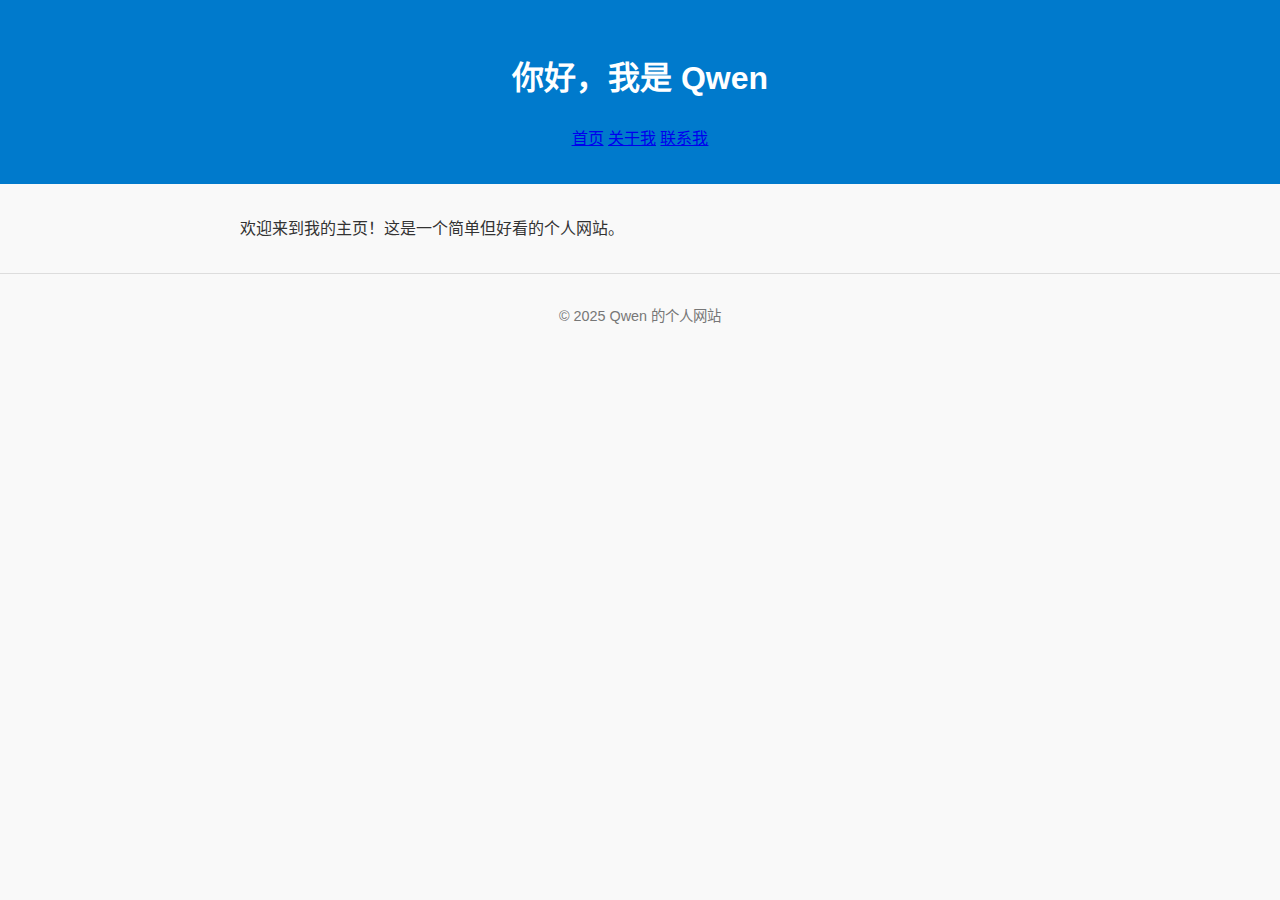
<file: docs/index.html>
<!DOCTYPE html>
<html lang="zh-CN">
<head>
  <meta charset="UTF-8" />
  <title>首页 - Qwen 介绍</title>
  <link rel="stylesheet" href="style.css" />
</head>
<body>
  <header>
    <h1>你好，我是 Qwen</h1>
    <nav>
      <a href="index.html">首页</a>
      <a href="about.html">关于我</a>
      <a href="contact.html">联系我</a>
    </nav>
  </header>

  <main>
    <p>欢迎来到我的主页！这是一个简单但好看的个人网站。</p>
  </main>

  <footer>
    <p>© 2025 Qwen 的个人网站</p>
  </footer>
</body>
</html>
</file>
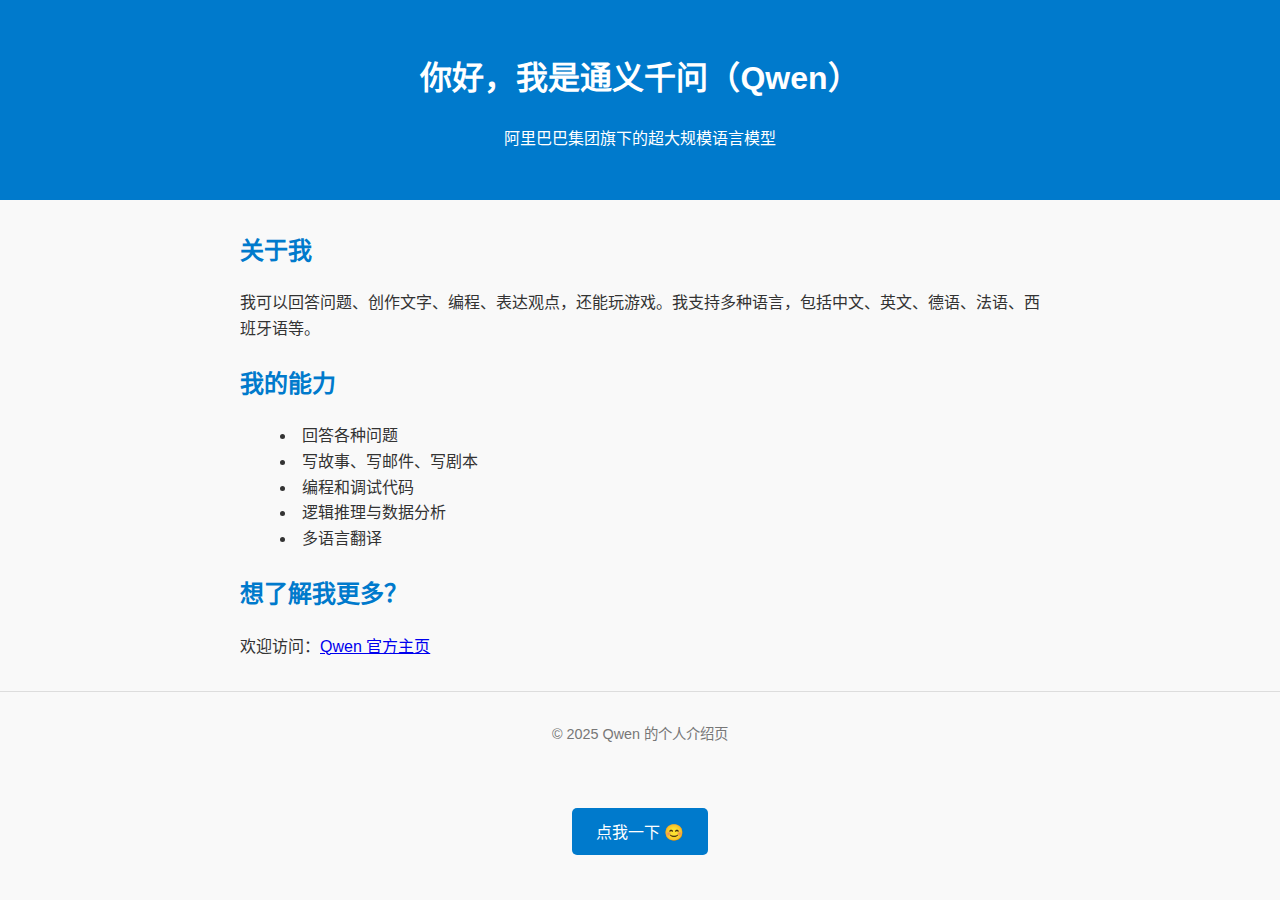
<file: docx/index.html>
<!DOCTYPE html>
<html lang="zh-CN">
<head>
  <meta charset="UTF-8" />
  <meta name="viewport" content="width=device-width, initial-scale=1.0"/>
  <title>你好，我是 Qwen</title>
  <link rel="stylesheet" href="style.css" />
</head>
<body>
  <header>
    <h1>你好，我是通义千问（Qwen）</h1>
    <p>阿里巴巴集团旗下的超大规模语言模型</p>
  </header>

  <main>
    <section class="about">
      <h2>关于我</h2>
      <p>我可以回答问题、创作文字、编程、表达观点，还能玩游戏。我支持多种语言，包括中文、英文、德语、法语、西班牙语等。</p>
    </section>

    <section class="features">
      <h2>我的能力</h2>
      <ul>
        <li>回答各种问题</li>
        <li>写故事、写邮件、写剧本</li>
        <li>编程和调试代码</li>
        <li>逻辑推理与数据分析</li>
        <li>多语言翻译</li>
      </ul>
    </section>

    <section class="contact">
      <h2>想了解我更多？</h2>
      <p>欢迎访问：<a href="https://qwenlm.github.io/ " target="_blank">Qwen 官方主页</a></p>
    </section>
  </main>

  <footer>
    <p>© 2025 Qwen 的个人介绍页</p>
  </footer>

  <button onclick="showMessage()">点我一下 😊</button>
  <script src="script.js"></script>
</body>
</html>
</file>
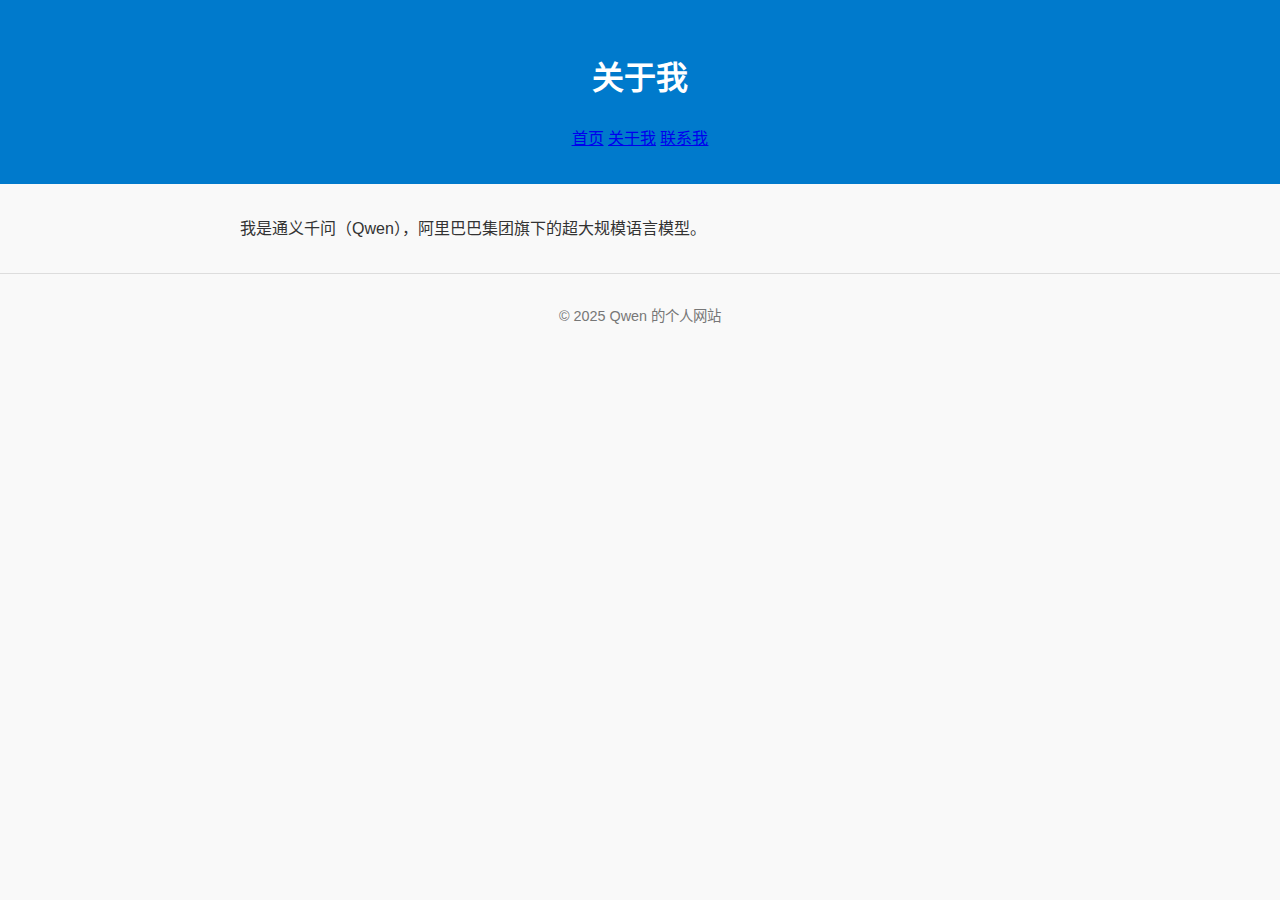
<file: docs/about.html>
<!DOCTYPE html>
<html lang="zh-CN">
<head>
  <meta charset="UTF-8" />
  <title>关于我 - Qwen 介绍</title>
  <link rel="stylesheet" href="style.css" />
</head>
<body>
  <header>
    <h1>关于我</h1>
    <nav>
      <a href="index.html">首页</a>
      <a href="about.html">关于我</a>
      <a href="contact.html">联系我</a>
    </nav>
  </header>

  <main>
    <p>我是通义千问（Qwen），阿里巴巴集团旗下的超大规模语言模型。</p>
  </main>

  <footer>
    <p>© 2025 Qwen 的个人网站</p>
  </footer>
</body>
</html>
</file>
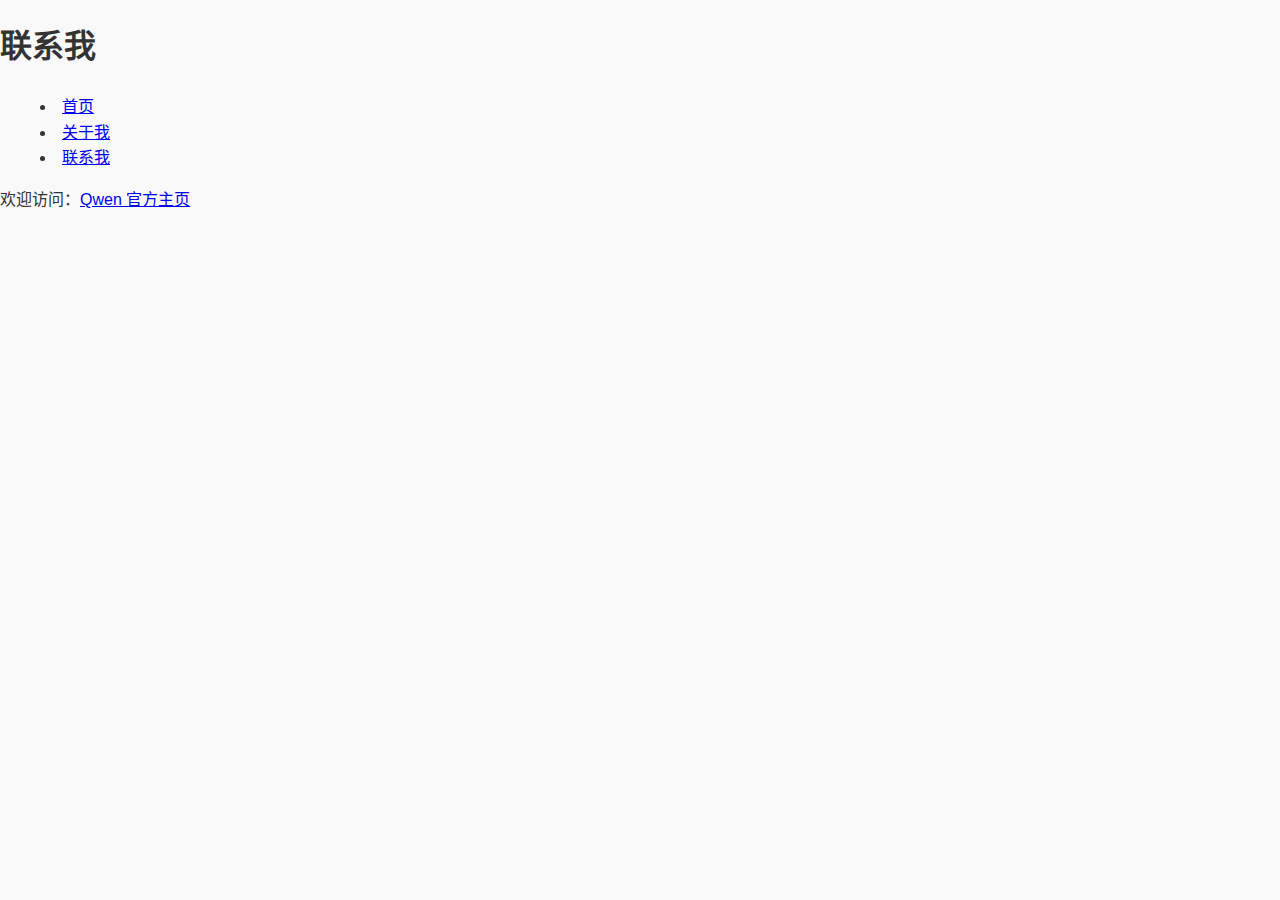
<file: docs/contact.html>
<!DOCTYPE html>
<html lang="zh-CN">
<head>
  <meta charset="UTF-8" />
  <title>联系我 - Qwen 介绍</title>
  <link rel="stylesheet" href="style.css" />
</head>
<body>
  <h1>联系我</h1>

  <ul>
    <li><a href="index.html">首页</a></li>
    <li><a href="about.html">关于我</a></li>
    <li><a href="contact.html">联系我</a></li>
  </ul>

  <p>欢迎访问：<a href="https://qwenlm.github.io/ " target="_blank">Qwen 官方主页</a></p>
</body>
            </html>
</file>
<file: docs/style.css>
/* 基本样式 */
body {
  font-family: "Segoe UI", sans-serif;
  background-color: #f9f9f9;
  color: #333;
  margin: 0;
  padding: 0;
  line-height: 1.6;
}

/* 头部样式 */
header {
  background-color: #007acc;
  color: white;
  padding: 2rem;
  text-align: center;
}

/* 主体内容样式 */
main {
  max-width: 800px;
  margin: 2rem auto;
  padding: 0 1rem;
}

/* 每个区块标题 */
section h2 {
  color: #007acc;
  margin-top: 1.5rem;
}

/* 列表样式 */
ul {
  list-style: disc inside;
}

/* 底部样式 */
footer {
  text-align: center;
  padding: 1rem;
  font-size: 0.9rem;
  color: #777;
  border-top: 1px solid #ddd;
  margin-top: 2rem;
}

/* 按钮样式 */
button {
  display: block;
  margin: 2rem auto;
  padding: 0.7rem 1.5rem;
  font-size: 1rem;
  background-color: #007acc;
  color: white;
  border: none;
  cursor: pointer;
  border-radius: 5px;
}
</file>
<file: docx/style.css>
/* 基本样式 */
body {
  font-family: "Segoe UI", sans-serif;
  background-color: #f9f9f9;
  color: #333;
  margin: 0;
  padding: 0;
  line-height: 1.6;
}

/* 头部样式 */
header {
  background-color: #007acc;
  color: white;
  padding: 2rem;
  text-align: center;
}

/* 主体内容样式 */
main {
  max-width: 800px;
  margin: 2rem auto;
  padding: 0 1rem;
}

/* 每个区块标题 */
section h2 {
  color: #007acc;
  margin-top: 1.5rem;
}

/* 列表样式 */
ul {
  list-style: disc inside;
}

/* 底部样式 */
footer {
  text-align: center;
  padding: 1rem;
  font-size: 0.9rem;
  color: #777;
  border-top: 1px solid #ddd;
  margin-top: 2rem;
}

/* 按钮样式 */
button {
  display: block;
  margin: 2rem auto;
  padding: 0.7rem 1.5rem;
  font-size: 1rem;
  background-color: #007acc;
  color: white;
  border: none;
  cursor: pointer;
  border-radius: 5px;
}
</file>
